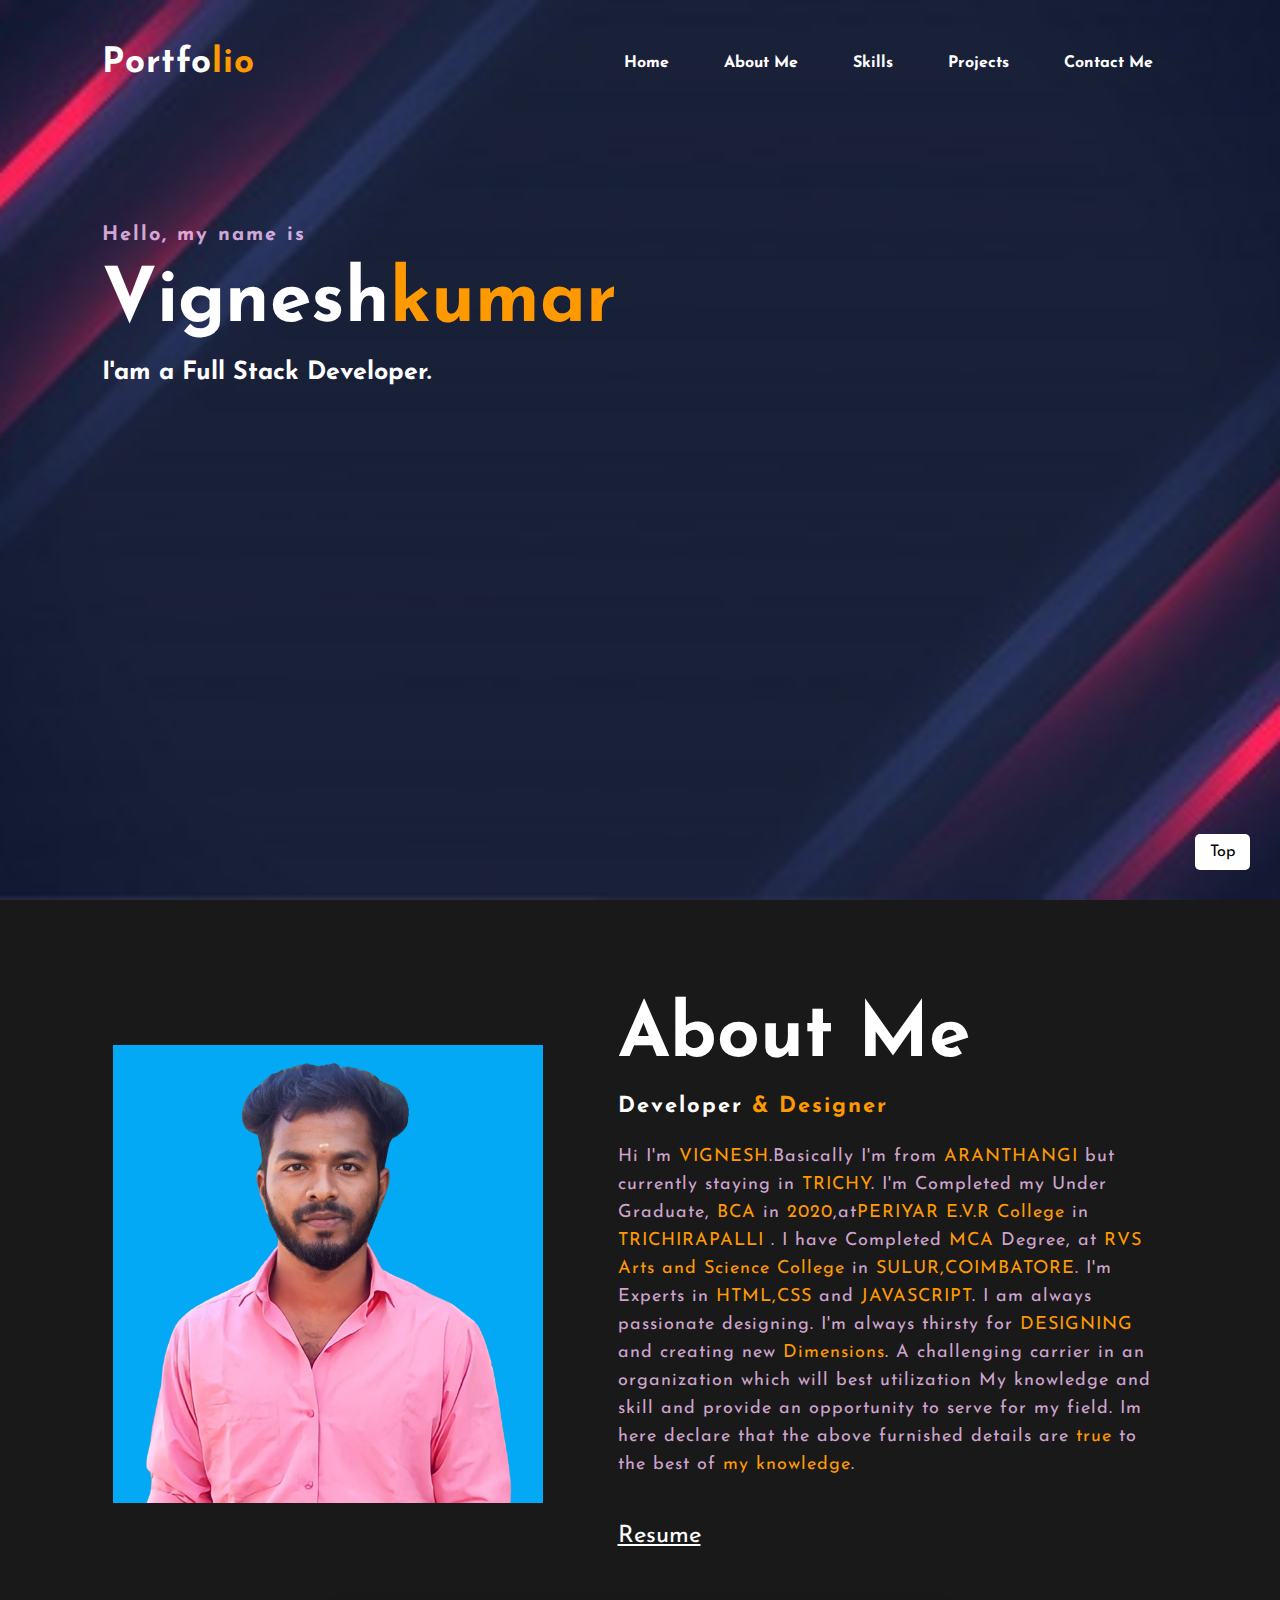
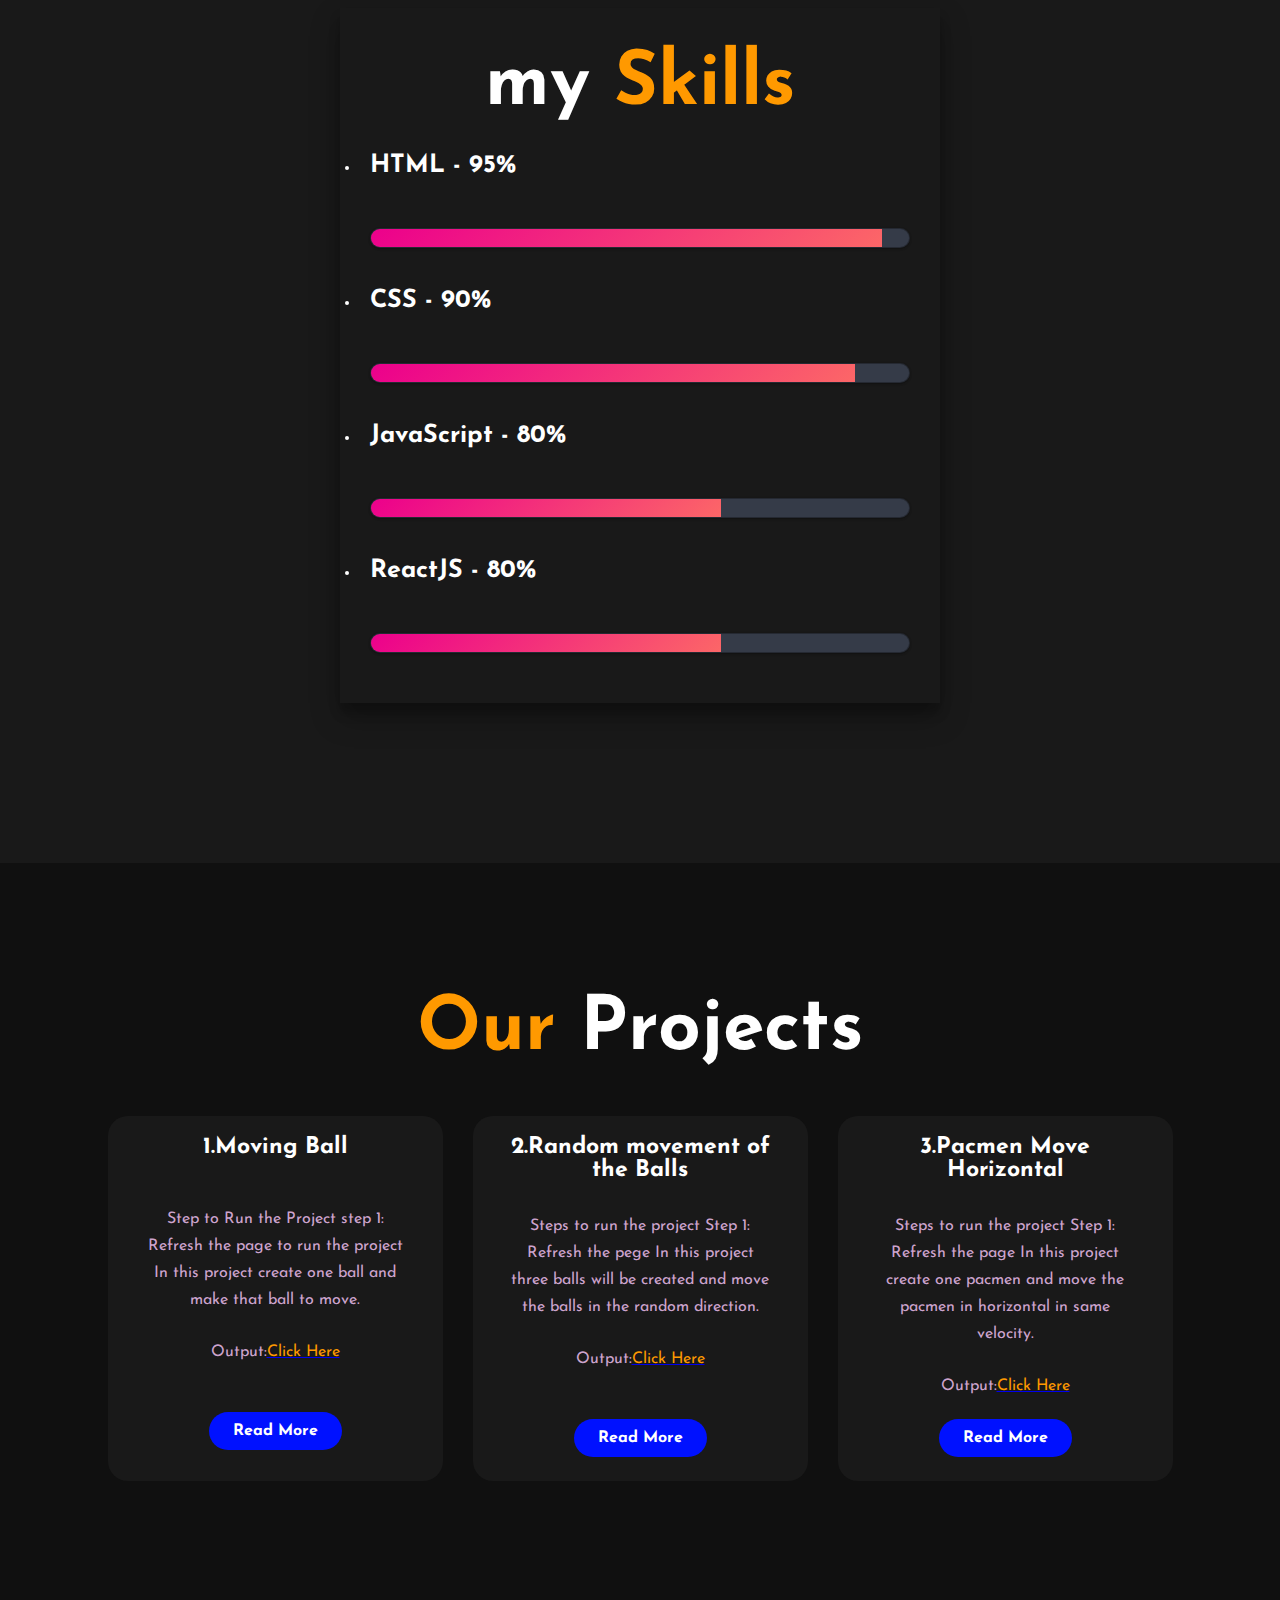
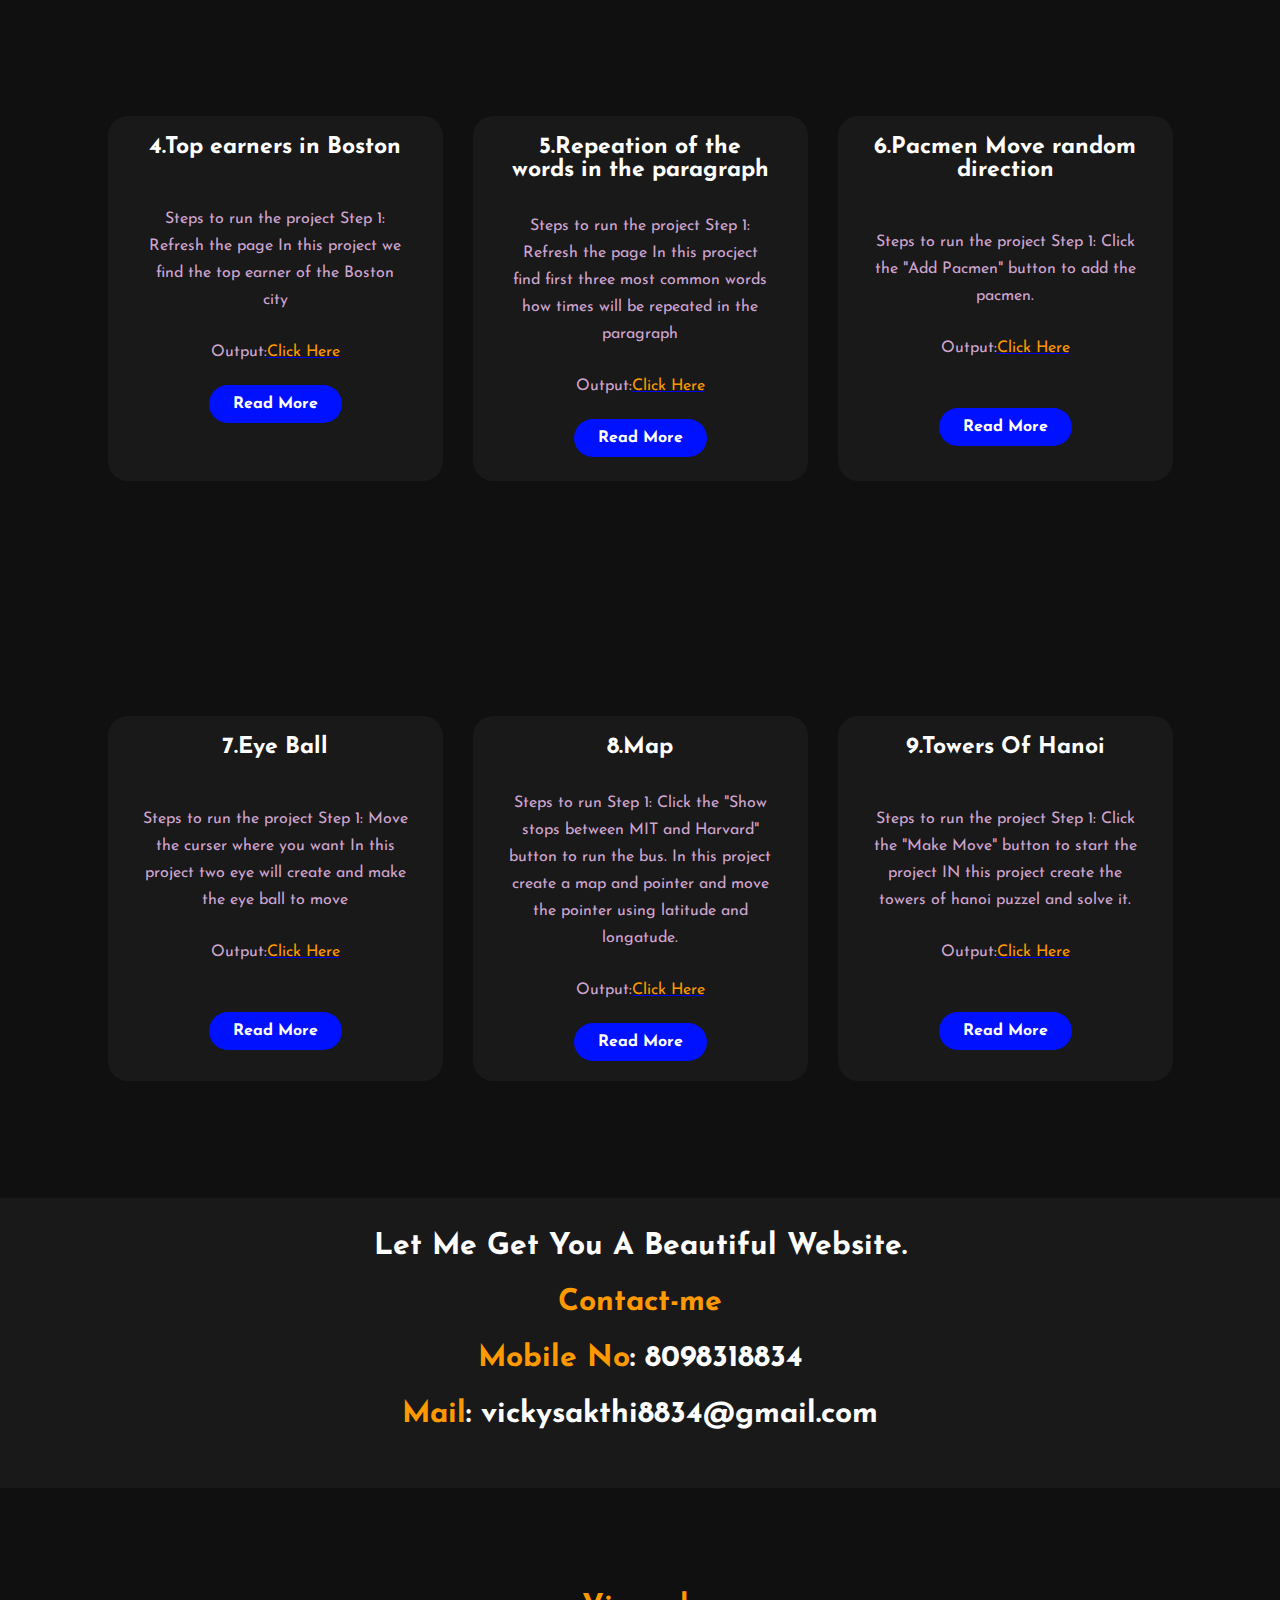
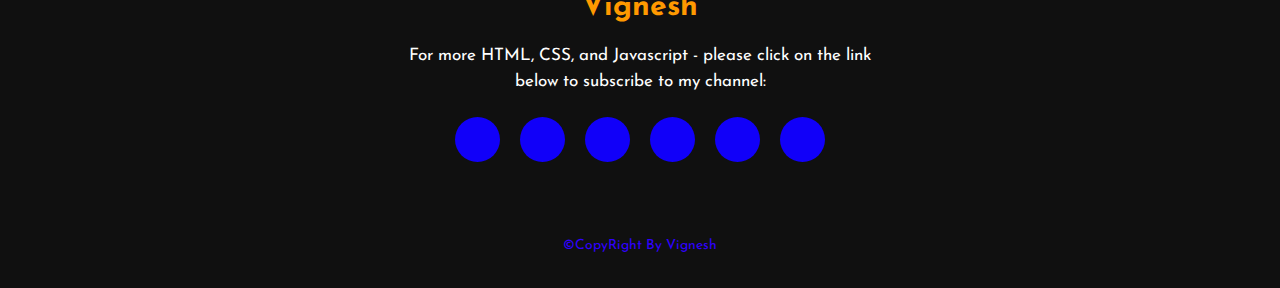
<file: index.html>
<!DOCTYPE html>
<html>
<head>
	<title>Portfolio website</title>
	<link rel="stylesheet" type="text/css" href="css/style.css">

	<link rel="preconnect" href="https://fonts.gstatic.com">
  <link href="https://fonts.googleapis.com/css2?family=Josefin+Sans:ital,wght@0,100;0,200;0,300;0,400;0,500;0,600;0,700;1,100;1,200;1,300;1,400;1,500;1,600;1,700&display=swap" rel="stylesheet">

  <link rel="stylesheet" href="https://cdnjs.cloudflare.com/ajax/libs/font-awesome/5.15.3/css/all.min.css" integrity="sha512-iBBXm8fW90+nuLcSKlbmrPcLa0OT92xO1BIsZ+ywDWZCvqsWgccV3gFoRBv0z+8dLJgyAHIhR35VZc2oM/gI1w==" crossorigin="anonymous" referrerpolicy="no-referrer" />

</head>
<body>
	
	<div class="new">
		<nav>
			<h2 class="logo">Portfo<span>lio</span></h2>
			<ul>
				<li><a href="#">Home</a></li>
				<li><a href="#about">About me</a></li>
				<li><a href="#skill">Skills</a></li>
				<li><a href="#Projects">Projects</a></li>
				<li><a href="#Contact Us">Contact Me</a></li>
			</ul>
			
		</nav>
		<br>
	
		<div class="content">
			<h4>Hello, my name is</h4>
			<h1>Vignesh<span>kumar</span></h1>
			<h3>I'am a Full Stack Developer.</h3>
			<br>
			<div class="container">
				<iframe width="100%" height="100%" src="https://www.youtube.com/watch?v=RzrDhkmIPpw" title="YouTube video player" frameborder="0" allow="accelerometer; autoplay; clipboard-write; encrypted-media; gyroscope; picture-in-picture" allowfullscreen></iframe>
			</div>
			</div>
			
			
	</div>
	

	<!----About section start---->
	<section class="about" id="about">
		<div class="main">
			<img src="img/vicky.png">
			<div class="about-text">
				<h2>About Me</h2>
				<h5>Developer <span>& Designer</span></h5>
				<p> Hi I'm <span>VIGNESH</span>.Basically I'm from <span>ARANTHANGI</span> but currently staying in <span>TRICHY</span>. 
					I'm Completed my Under Graduate,<span> BCA </span>in <span>2020</span>,at<span>PERIYAR E.V.R College</span> in <span>TRICHIRAPALLI</span> . 
					   I have Completed <span>MCA</span> Degree, at <span>RVS Arts and Science College</span> in <span>SULUR,COIMBATORE</span>. I'm Experts in <span>HTML,CSS</span> and <span>JAVASCRIPT</span>.
					   I am always passionate designing. I'm always thirsty for <span>DESIGNING</span> and creating new <span>Dimensions</span>. 
					   A challenging carrier in an organization which will best utilization 
					   My knowledge and skill and provide an opportunity to serve for my field. 
					   Im here declare that the above furnished details are <span>true</span> to the best of <span>my knowledge</span>.</p>
				<a class="button-two" href="resume.html">Resume</a>
			</div>
		</div>

		<div class="skill" id="skill">
			<h1>my <span>Skills</span></h1>
			<li><h3>HTML - 95%</h3>
			<span class="bar"><span class="html"></span></span>
		</li>
		<li><h3>CSS - 90%</h3>
			<span class="bar"><span class="css"></span></span>
		</li>
		<li><h3>JavaScript - 80%</h3>
			<span class="bar"><span class="Javascript"></span></span>
		</li>
		<li><h3>ReactJS - 80%</h3>
			<span class="bar"><span class="Javascript"></span></span>
		</li>
		</div>
	</section>

	<!-----projects section start----------->
	<div class="Projects" id="Projects">
		<div class="title">  
			<h2><span>Our</span> Projects</h2>
		</div>

		<div class="box">
			<div class="card">
				<h5>1.Moving Ball</h5>
				<br>
				<br>
				<div class="pra">
					<p>Step to Run the Project
						step 1: Refresh the page to run the project In this project create one ball and make that ball to move.</p>
                   <p>Output:<a href=" https://vickysakthi.github.io/week2/"><span>Click Here</span> </a></p> 
					<p style="text-align: center;">
						<br>
						<a class="button" href="https://github.com/vickysakthi/week2/tree/main">Read More</a>
					</p>
				</div>
			</div>

			<div class="card">
				<h5>2.Random movement of the Balls</h5>
				<br>
				<div class="pra">
					<p>Steps to run the project
						Step 1: Refresh the pege
						In this project three balls will be created and move the balls in the random direction.</p>
						<p>Output:<a href=" https://vickysakthi.github.io/week_3/"><span>Click Here</span> </a></p> 
					<p style="text-align: center;">
						<br>
						<a class="button" href="https://github.com/vickysakthi/week_3">Read More</a>
					</p>
				</div>
			</div>

			<div class="card">
				<h5>3.Pacmen Move Horizontal</h5>
				<br>
				<div class="pra">
					<p>Steps to run the project
						Step 1: Refresh the page
						In this project create one pacmen and move the pacmen in horizontal in same velocity.</p>
						<p>Output:<a href="https://vickysakthi.github.io/Week-4-Assignment/"><span>Click Here</span> </a></p> 
					<p style="text-align: center;">
						
						<a class="button" href="https://github.com/vickysakthi/Week-4-Assignment">Read More</a>
					</p>
				</div>
			</div>
			
		</div>
	</div>

	<div class="Projects">
		<div class="title">
		</div>

		<div class="box">
			<div class="card">
				<h5>4.Top earners in Boston</h5>
				<br><br>
				<div class="pra">
					<p>
						Steps to run the project
						Step 1: Refresh the page
						In this project we find the top earner of the Boston city</p>
						<p>Output:<a href="https://vickysakthi.github.io/week_5/"><span>Click Here</span> </a></p> 
					<p style="text-align: center;">
						
						<a class="button" href="https://github.com/vickysakthi/week_5">Read More</a>
					</p>
				</div>
			</div>

			<div class="card">
				<h5>5.Repeation of the words in the paragraph</h5>
				<br>
				<div class="pra">
					<p>Steps to run the project
						Step 1: Refresh the page
						In this procject find first three most common words how times will be repeated in the paragraph</p>
						<p>Output:<a href=" https://vickysakthi.github.io/week_6_assignment/"><span>Click Here</span> </a></p> 
					<p style="text-align: center;">
						
						<a class="button" href="https://github.com/vickysakthi/week_6_assignment">Read More</a>
					</p>
				</div>
			</div>

			<div class="card">
				<h5>6.Pacmen Move random direction</h5>
				<br><br>
				<div class="pra">
					<p>Steps to run the project
						Step 1: Click the "Add Pacmen" button to add the pacmen.
					</p>
                    <p>Output:<a href="https://vickysakthi.github.io/WEEK_7/"><span>Click Here</span> </a></p> 
					<p style="text-align: center;">
						<br>
						<a class="button" href="https://github.com/vickysakthi/WEEK_7">Read More</a>
					</p>
				</div>
			</div>

			
		</div>
	</div>
	<div class="Projects">
		<div class="title">
		</div>

		<div class="box">
			<div class="card">
				<h5>7.Eye Ball</h5>
				<br><br>
				<div class="pra">
					<p>Steps to run the project
						Step 1: Move the curser where you want
						In this project two eye will create and make the eye ball to move</p>
						<p>Output:<a href=" https://vickysakthi.github.io/WEEK_8/"><span>Click Here</span> </a></p> 
					<p style="text-align: center;">
						<br>
						<a class="button" href="https://github.com/vickysakthi/WEEK_8">Read More</a>
					</p>
				</div>
			</div>

			<div class="card">
				<h5>8.Map</h5>
				<br>
				<div class="pra">
					<p>
						Steps to run
						Step 1: Click the "Show stops between MIT and Harvard" button to run the bus.
						In this project create a map and pointer and move the pointer using latitude and longatude.</p>
						<p>Output:<a href=" https://vickysakthi.github.io/WEEK_9/"><span>Click Here</span> </a></p> 
					<p style="text-align: center;">
						
						<a class="button" href="https://github.com/vickysakthi/WEEK_9">Read More</a>
					</p>
				</div>
			</div>
			<div class="card">
				<h5>9.Towers Of Hanoi</h5>
				<br><br>
				<div class="pra">
					<p>
						Steps to run the project
						Step 1: Click the "Make Move" button to start the project
						IN this project create the towers of hanoi puzzel and solve it.</p>
                        <p>Output:<a href="https://vickysakthi.github.io/week-10//"><span>Click Here</span> </a></p> 
					<p style="text-align: center;">
						<br>
						<a class="button" href="https://github.com/vickysakthi/week-10">Read More</a>
					</p>
				</div>
			</div>

		</div>
	</div>
    
	<!------Contact Me------>
	<div class="contact-me" id="Contact Us">
		<p>Let Me Get You A Beautiful Website.</p>
		<p><span>Contact-me</span></p>
		<p><span> Mobile No</span>: 8098318834</p>
		<p><span>Mail</span>: vickysakthi8834@gmail.com</p>
		
		
	</div>

	<!------footer start--------->
	<footer>
	
		<p><span>Vignesh</span></p>
		
		<p>For more HTML, CSS, and Javascript - please click on the link below to subscribe to my channel:</p>
		<div class="social">
			<a href="https://github.com/vickysakthi"><i class="fab fa-github"></i></a>
			<a href="https://www.linkedin.com/in/vignesh-kumar-bbab39227/"><i class="fab fa-linkedin"></i></a>
			<a href="https://www.youtube.com/channel/UCw6NRLrM5_pVPqo3BbXV07A"><i class="fab fa-youtube"></i></a>
			<a href="https://www.instagram.com/"><i class="fab fa-instagram"></i></a>
			<a href="https://twitter.com/"><i class="fab fa-twitter"></i></a>
			<a href="https://www.facebook.com/"><i class="fab fa-facebook"></i></a>
			
		</div>
		<p class="end">&copy;CopyRight By Vignesh</p>
	</footer>
	<div onclick="scrollToTop()" class="scrollTop">Top</div>
	<script>
		function scrollToTop(){
			window.scrollTo(0,0);
		}
	</script>
</body>
</html>
</file>
<file: resume.html>
<html>
    <head>
        <title>Resume</title>
    </head>
    <body>
        <div style="background-color: black; width: 100%; height: 660px; align-items: center;">
            <embed style="width: 100%; height: 100%;" src="vigneshkumar-resume.pdf">

        </div>
    </body>
</html>
</file>
<file: css/style.css>
*{
	padding: 0;
	margin: 0;
	font-family: 'Josefin Sans', sans-serif;
	box-sizing: border-box;
	scroll-behavior: smooth;
}
.new{
	height: 100vh;
	width: 100%;
	 background-image: url(../img/img_4.jpg); 
	background-size: cover;
	background-position: center;
}

h1{
	text-align: center;
	color: rgba(236, 0, 140, 1);
}
.container{
	width: 400px;
	height: 225px;
	top: 400px;
}
.skill{
	width: 600px;
	margin: 60px auto;
	color: #fff;
	padding: 20px;
	box-shadow: 0 14px 28px rgba(0, 0, 0, 0.25), 0 10px 10px rgba(0, 0, 0, 0.22);
}
.skill li{
	margin: 20px 0;
	padding: 10px;
}
.bar{
	background: #353b48;
	display: block;
	height: 20px;
	border: 1px solid rgba(0, 0, 0, 0.3);
	border-radius: 10px;
	overflow: hidden;
	box-shadow: 0 1px 3px rgba(0, 0, 0, 0.12), 0 1px 2px rgba(0, 0, 0, 0.24);
	transition: all 0.3s cubic-bezier(.25,.8,.25,1);
}
.bar:hover{
	box-shadow: 0 14px 28px rgba(0, 0, 0, 0.25),0 10px 10px rgba(0, 0, 0, 0.22);
}
.bar span{
    height: 20px;
	float: left;
	background: linear-gradient(135deg, rgba(236, 0, 140, 1)0%, rgba(252, 103, 103, 1)100%);
}
.html{
	width: 95%;
	animation: html 3s;
}
.css{
	width: 90%;
	animation: css 3s;
}
.Javascript{
	width: 65%;
	animation: javascript 3s;
}
@keyframes html{
	0%{
		width: 0%;
      }
	  100%{
		  width: 95%;
	  }
}
@keyframes css{
	0%{
		width: 0%;
      }
	  100%{
		  width: 90%;
	  }
}
@keyframes javascript{
	0%{
		width: 0%;
      }
	  100%{
		  width: 65%;
	  }
}
nav{
	display: flex;
	align-items: center;
	justify-content: space-between;
	padding-top: 45px;
	padding-left: 8%;
	padding-right: 8%;
}
.logo{
	color: white;
	font-size: 35px;
	letter-spacing: 1px;
	cursor: pointer;
}
span{
	color: #ff9900;
}
nav ul li{
	list-style-type: none;
	display: inline-block;
	padding: 10px  25px;
}
nav ul li a{
	color: white;
	text-decoration: none;
	font-weight: bold;
	text-transform: capitalize;
}
nav ul li a:hover{
	color: #f90000;
	transition: .4s;
}
nav ul li a:hover{
	background-color:#ff0000ef;
	color: white;
	text-decoration: none;
	border: 2px solid transparent;
	font-weight: bold;
	padding: 10px 25px;
	border-radius: 30px;
	transition: transform .4s; 
}
nav ul li a:hover{
	transform: scale(1.2);
}
.content{
	position: absolute;
	top: 50%;
	left:8%;
	transform: translateY(-50%);
}
h1{
	color: white;
	margin: 20px 0px 20px;
	font-size: 75px;
}
h3{
	color: white;
	font-size: 25px;
	margin-bottom: 50px;
}
h4{
	color: #fcfc;
	letter-spacing: 2px;
	font-size: 20px;
}
.newslatter form{
	width: 380px;
	max-width: 100%;
	position: relative;
}
.newslatter form input:first-child{
	display: inline-block;
	width: 100%;
	padding: 14px 130px 14px 15px;
	border: 2px solid #1100f9;
	outline: none;
	border-radius: 30px;
}
.newslatter form input:last-child{
	position: absolute;
	display: inline-block;
	outline: none;
	border: none;
	padding: 10px 30px;
	border-radius: 30px;
	background-color:#2500f9;
	color: white;
	box-shadow: 0px 0px 5px #000, 0px 0px 15px #858585;
	top: 6px;
	right: 6px; 
}

.about{
	width: 100%;
	padding: 100px 0px;
	background-color: #191919;
}
.about img{
	height: auto;
	width: 430px;
}
.about-text{
	width: 550px;
}
.main{
	width: 1130px;
	max-width: 95%;
	margin: 0 auto;
	display: flex;
	align-items: center;
	justify-content: space-around;
}
.about-text h2{
	color: white;
	font-size: 75px;
	text-transform: capitalize;
	margin-bottom: 20px;
}
.about-text h5{
	color: white;
	letter-spacing: 2px;
	font-size: 22px;
	margin-bottom: 25px;
	text-transform: capitalize;
}
.about-text p{
	color: #fcfc;
	letter-spacing: 1px;
	line-height: 28px;
	font-size: 18px;
	margin-bottom: 45px;
}
button{
	background-color:#1900f9;
	color: white;
	text-decoration: none;
	border: 2px solid transparent;
	font-weight: bold;
	padding: 13px 30px;
	border-radius: 30px;
	transition: .4s; 
}
.intro{
color: red;
font-size: xx-large;
}
.button-two{
	font-size: x-large;
	color: white;
	border: white;
}
.button-two:hover{
	color: #f90000;
	transition: .4s;
}

.button-two:hover{
	background-color: transparent;
	border: 2px solid #ffffff;
	cursor: pointer;
	border-radius: 10%;

}
#Intro {
	color: red;
	font-size: xx-large;
	position: absolute;
	top: 81%;
	left: 7%;
}
button:hover{
	background-color: transparent;
	border: 2px solid #f90000;
	cursor: pointer;
	width: 130px;
}

.Projects{
	background: #101010;
	width: 100%;
	padding: 100px 0px;
}
.title h2{
	color: white;
	font-size: 75px;
	width: 1130px;
	margin: 30px auto;
	text-align: center;
}
.box{
	display: flex;
	justify-content: center;
	align-items: center;
	min-height: 400px;
}
.card{
	height: 365px;
	width: 335px;
	padding: 20px 35px;
	background: #191919;
	border-radius: 20px;
	margin: 15px;
	position: relative;
	overflow: hidden;
	text-align: center;
}
.card i{
	font-size: 50px;
	display: block;
	text-align: center;
	margin: 25px 0px;
	color: #1900f9;

}
h5{
	color: white;
	font-size: 23px;
	margin-bottom: 15px;
}
.pra p{
	color: #fcfc;
	font-size: 16px;
	line-height: 27px;
	margin-bottom: 25px;
}
.card .button{
	background-color:#0011ff;
	color: white;
	text-decoration: none;
	border: 2px solid transparent;
	font-weight: bold;
	padding: 9px 22px;
	border-radius: 30px;
	transition: .4s; 
}
.card .button:hover{
	background-color: transparent;
	border: 2px solid #0019f9;
	cursor: pointer;
}
.contact-me{
	width: 100%;
	height: 290px;
	background: #191919;
	display: flex;
	align-items: center;
	flex-direction: column;
	justify-content: center;
}
.contact-me p{
	color: white;
	font-size: 30px;
	font-weight: bold;
	margin-bottom: 25px;
}
.contact-me .button-two{
	background-color:#2e00f9;
	color: white;
	text-decoration: none;
	border: 2px solid transparent;
	font-weight: bold;
	padding: 13px 30px;
	border-radius: 30px;
	transition: .4s; 
}
.contact-me .button-two:hover{
	background-color: transparent;
	border: 2px solid #1900f9;
	cursor: pointer;
}
footer{
	position: relative;
	width: 100%;
	height: 400px;
	background: #101010;
	display: flex;
	flex-direction: column;
	align-items: center;
	justify-content: center;
}
footer p:nth-child(1){
	font-size: 30px;
	color: white;
	margin-bottom: 20px;
	font-weight: bold;
}
footer p:nth-child(2){
	color: white;
	font-size: 17px;
	width: 500px;
	text-align: center;
	line-height: 26px;
}
.social{
	display: flex;
}
.social a{
	width: 45px;
	height: 45px;
	display: flex;
	align-items: center;
	justify-content: center;
	background:  #1100f9;
	border-radius: 50%;
	margin: 22px 10px;
	color: white;
	text-decoration: none;
	font-size: 20px;
}
.social a:hover{
	transform: scale(1.3);
	transition: .3s;
}
.end{
	position: absolute;
	color:rgb(47, 0, 255);
	bottom: 35px;
	font-size: 14px; 
}
.scrollTop{
	position: fixed;
	bottom: 30px;
	right: 30px;
	padding: 10px 15px;
	background-color: white;
	color: #000;
	border-radius: 5px;
	border-radius: 1px solid #000;
	cursor: pointer;
	transition: all 0.5s ease 0s;
}
.scrollTop:hover{
background-color:#000 ;
color:#f7f7f7;
}
</file>
